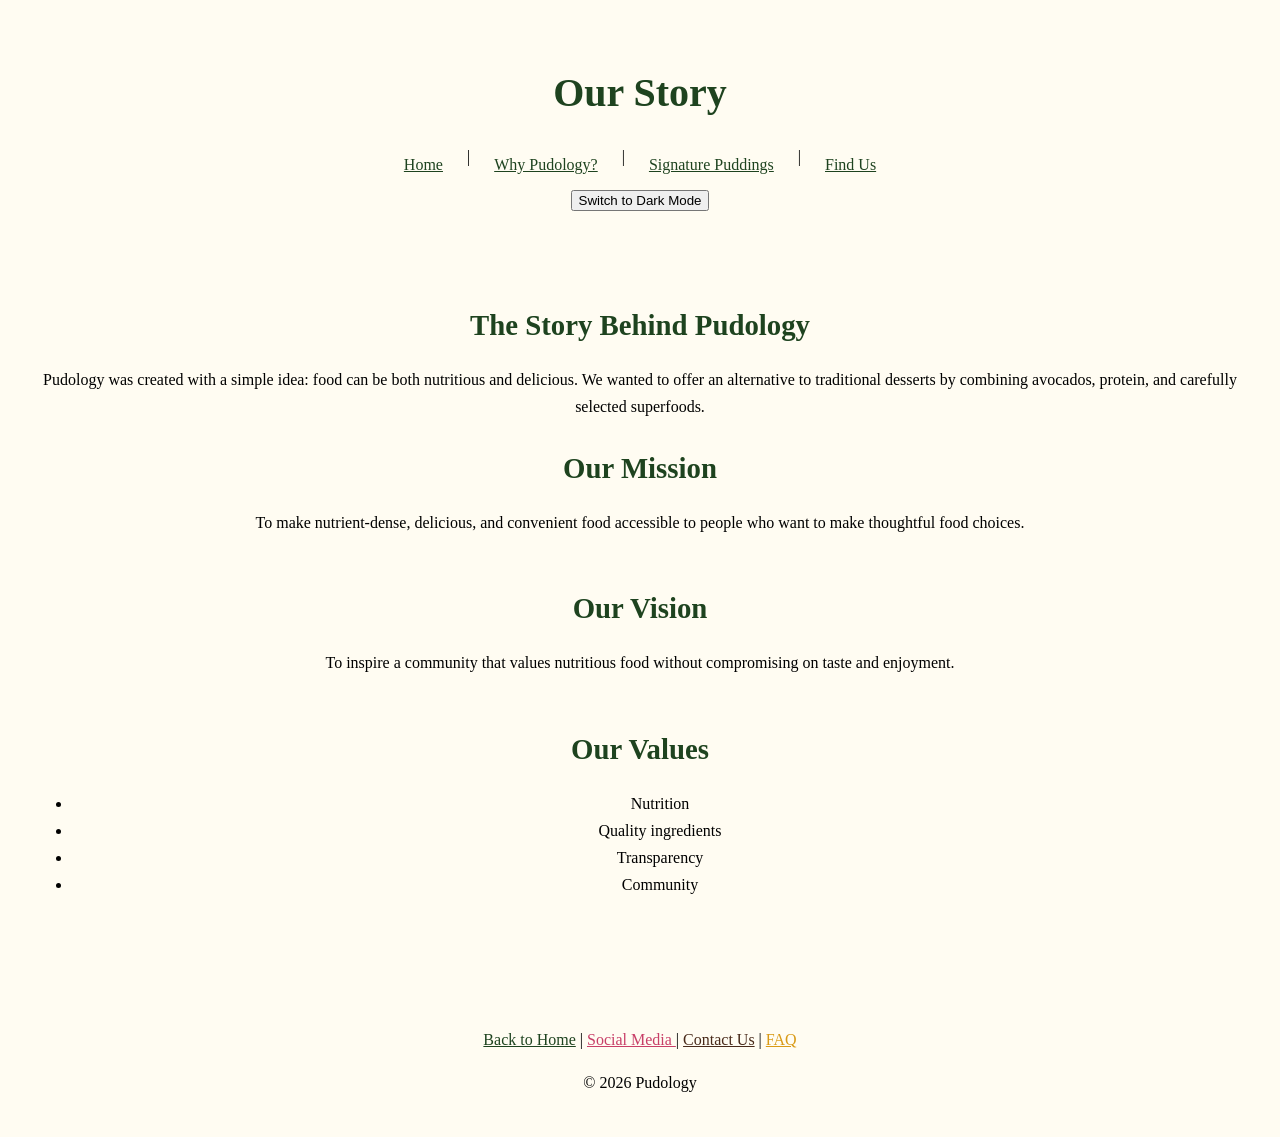
<file: about.html>
<!DOCTYPE html>
<html lang="en">
<head>
    <meta charset="UTF-8">
    <meta name="viewport" content="width=device-width, initial-scale=1.0">
    <title>Our Story | Pudology</title>
    <link rel="stylesheet" href="style.css">
</head>
<body>
    <header>
        <h1>Our Story</h1>
        <nav aria-label="Main navigation">
            <a href="index.html">Home</a> |
            <a href="why-pudology.html">Why Pudology?</a> |
            <a href="puddings.html">Signature Puddings</a> |
            <a href="locations.html">Find Us</a>
        </nav>
        
<button id="theme-toggle" type="button" hidden>
    Switch to Dark Mode
</button>

    </header>

    <main>
        <article>
            <h2>The Story Behind Pudology</h2>
            <p>
                Pudology was created with a simple idea:
                food can be both nutritious and delicious.
                We wanted to offer an alternative to
                traditional desserts by combining avocados,
                protein, and carefully selected superfoods.
            </p>

            <section>
                <h2>Our Mission</h2>
                <p>
                    To make nutrient-dense, delicious, and
                    convenient food accessible to people
                    who want to make thoughtful food choices.
                </p>
            </section>

            <section>
                <h2>Our Vision</h2>
                <p>
                    To inspire a community that values
                    nutritious food without compromising
                    on taste and enjoyment.
                </p>
            </section>

            <section>
                <h2>Our Values</h2>
                <ul>
                    <li>Nutrition</li>
                    <li>Quality ingredients</li>
                    <li>Transparency</li>
                    <li>Community</li>
                </ul>
            </section>
        </article>
    </main>

    <footer>
        <p>
            <a href="index.html">Back to Home</a> |
            <a href="https://www.instagram.com/enjoypudology/">
                Social Media
            </a> |
            <a href="contact.html">Contact Us</a> |
            <a href="faq.html">FAQ</a>
        </p>
        <p>&copy; 2026 Pudology</p>
    </footer>
    
   <script src="theme.js"></script>

</body>
    
</html>
</file>
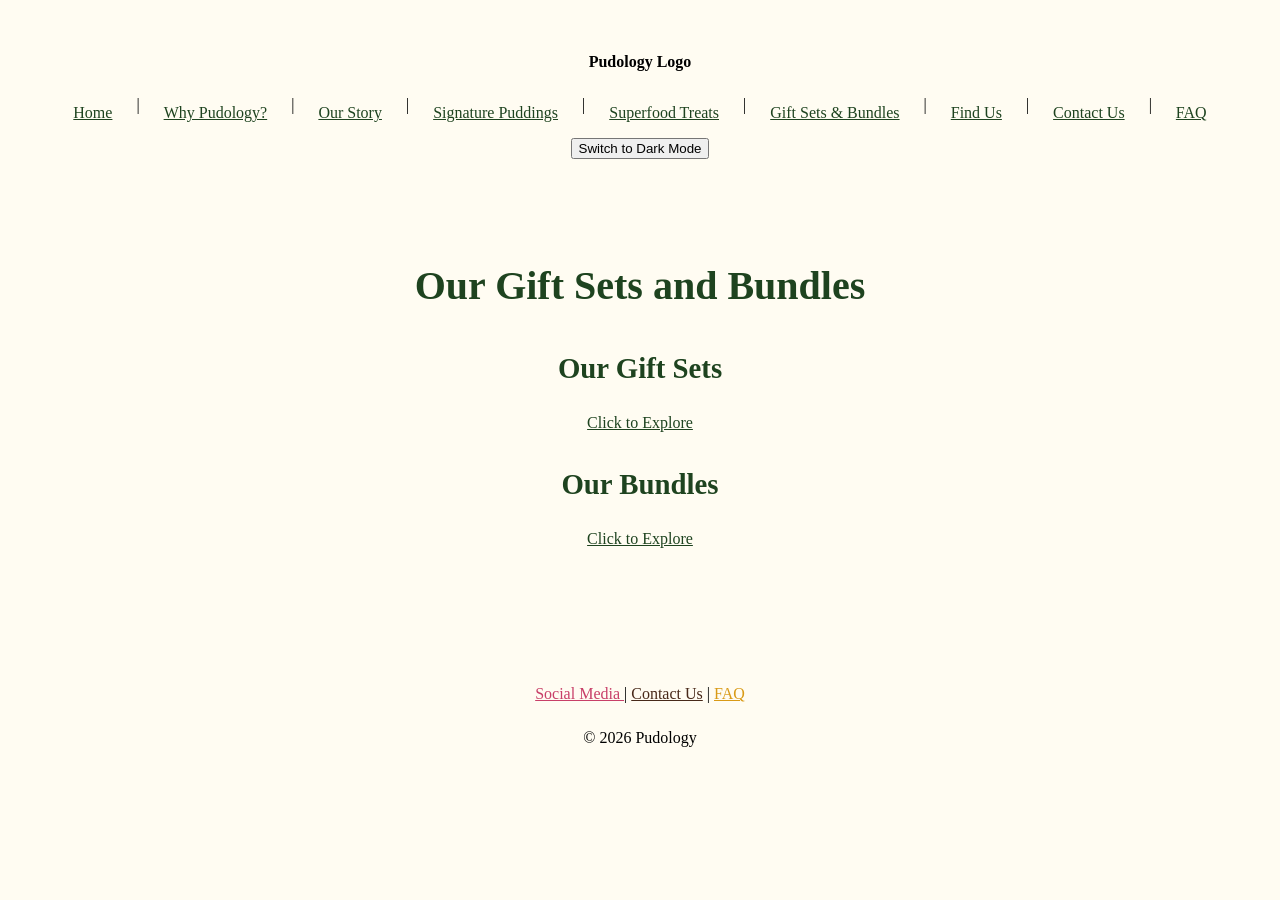
<file: bundles.html>
<!DOCTYPE html>
<html lang="en">
<head>
    <meta charset="UTF-8">
    <meta name="viewport" content="width=device-width, initial-scale=1.0">
    <title>Gift Sets &amp; Bundles | Pudology</title>
    <link rel="stylesheet" href="style.css">
</head>
<body>
    <header>
        <p><strong>Pudology Logo</strong></p>

        <nav aria-label="Main navigation">
            <a href="index.html">Home</a> |
            <a href="why-pudology.html">Why Pudology?</a> |
            <a href="about.html">Our Story</a> |
            <a href="puddings.html">Signature Puddings</a> |
            <a href="treats.html">Superfood Treats</a> |
            <a href="bundles.html">Gift Sets &amp; Bundles</a> |
            <a href="locations.html">Find Us</a> |
            <a href="contact.html">Contact Us</a> |
            <a href="faq.html">FAQ</a>
        </nav>
<button id="theme-toggle" type="button" hidden>
    Switch to Dark Mode
</button>
    </header>

    <main>
        <h1>Our Gift Sets and Bundles</h1>

        <section aria-label="Gift sets and bundles">
            <article>
                <h2>Our Gift Sets</h2>
                <p>
                    <a href="gift-sets.html">Click to Explore</a>
                </p>
            </article>

            <article>
                <h2>Our Bundles</h2>
                <p>
                    <a href="pudding-bundles.html">Click to Explore</a>
                </p>
            </article>
        </section>
    </main>

    <footer>
        <p>
            <a href="https://www.instagram.com/enjoypudology/">
                Social Media
            </a> |
            <a href="contact.html">Contact Us</a> |
            <a href="faq.html">FAQ</a>
        </p>
        <p>&copy; 2026 Pudology</p>
    </footer>
    <script src="theme.js"></script>
</body>
</html>
</file>
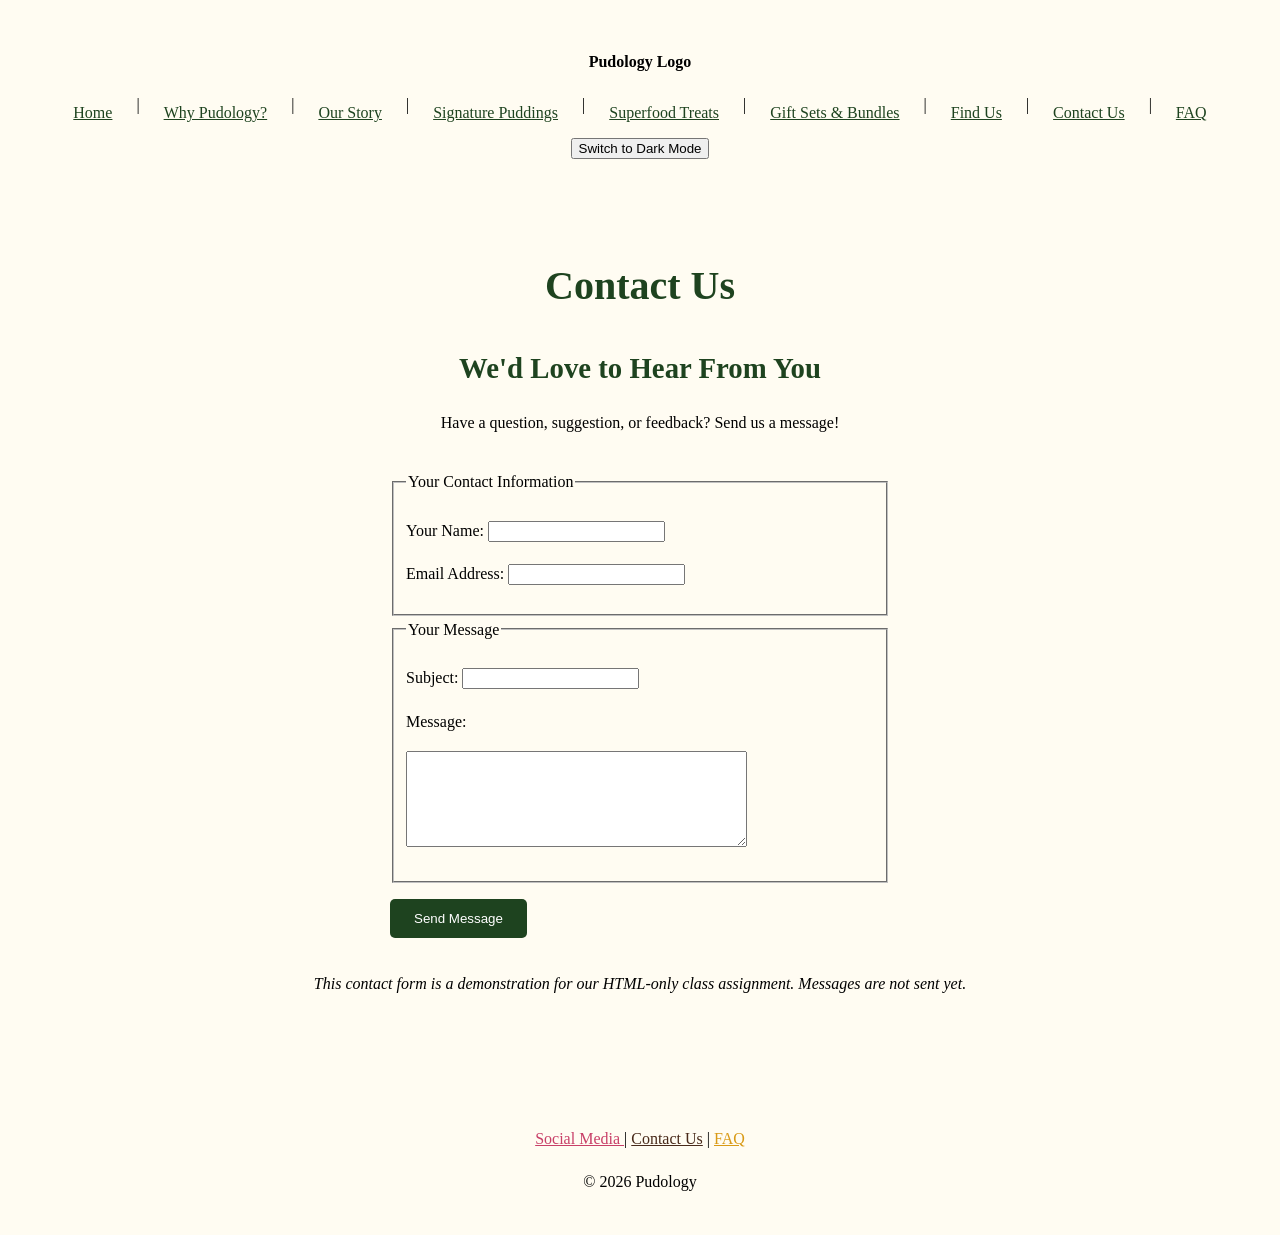
<file: contact.html>
<!DOCTYPE html>
<html lang="en">
<head>
    <meta charset="UTF-8">
    <meta name="viewport" content="width=device-width, initial-scale=1.0">
    <title>Contact Us | Pudology</title>
    <link rel="stylesheet" href="style.css">
</head>

<body>
    <header>
        <p><strong>Pudology Logo</strong></p>

        <nav aria-label="Main navigation">
            <a href="index.html">Home</a> |
            <a href="why-pudology.html">Why Pudology?</a> |
            <a href="about.html">Our Story</a> |
            <a href="puddings.html">Signature Puddings</a> |
            <a href="treats.html">Superfood Treats</a> |
            <a href="bundles.html">Gift Sets &amp; Bundles</a> |
            <a href="locations.html">Find Us</a> |
            <a href="contact.html">Contact Us</a> |
            <a href="faq.html">FAQ</a>
        </nav>
<button id="theme-toggle" type="button" hidden>
    Switch to Dark Mode
</button>
    </header>

    <main>
        <h1>Contact Us</h1>

        <section>
            <h2>We'd Love to Hear From You</h2>
            <p>
                Have a question, suggestion, or feedback?
                Send us a message!
            </p>

            <form action="#" method="get">
                <fieldset>
                    <legend>Your Contact Information</legend>

                    <p>
                        <label for="name">Your Name:</label>
                        <input type="text" id="name"
                               name="name" required>
                    </p>

                    <p>
                        <label for="email">Email Address:</label>
                        <input type="email" id="email"
                               name="email" required>
                    </p>
                </fieldset>

                <fieldset>
                    <legend>Your Message</legend>

                    <p>
                        <label for="subject">Subject:</label>
                        <input type="text" id="subject"
                               name="subject">
                    </p>

                    <p>
                        <label for="message">Message:</label>
                    </p>

                    <p>
                        <textarea id="message" name="message"
                                  rows="6" cols="40"
                                  required></textarea>
                    </p>
                </fieldset>

                <p>
                    <button type="submit">Send Message</button>
                </p>
            </form>

            <p>
                <em>
                    This contact form is a demonstration for
                    our HTML-only class assignment.
                    Messages are not sent yet.
                </em>
            </p>
        </section>
    </main>

    <footer>
        <p>
            <a href="https://www.instagram.com/enjoypudology/">
                Social Media
            </a> |
            <a href="contact.html">Contact Us</a> |
            <a href="faq.html">FAQ</a>
        </p>
        <p>&copy; 2026 Pudology</p>
    </footer>
    <script src="theme.js"></script>
</body>
</html>
</file>
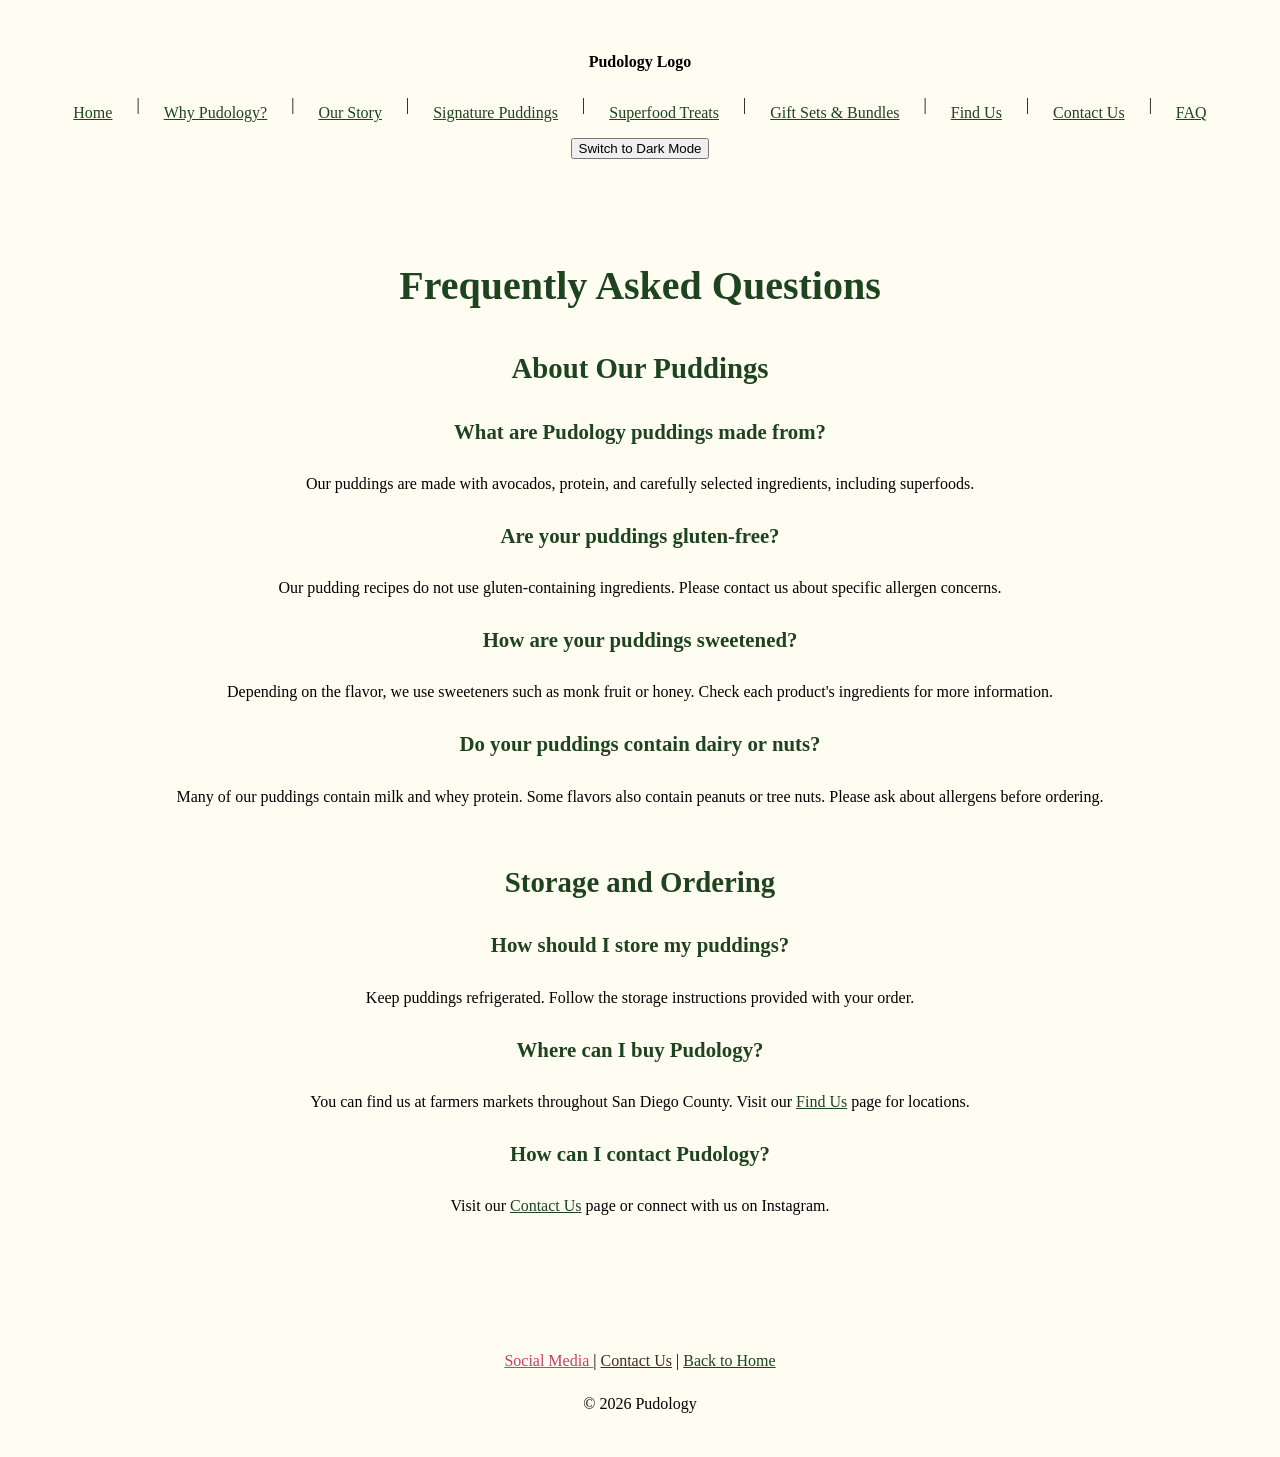
<file: faq.html>
<!DOCTYPE html>
<html lang="en">
<head>
    <meta charset="UTF-8">
    <meta name="viewport" content="width=device-width, initial-scale=1.0">
    <title>Frequently Asked Questions | Pudology</title>
    <link rel="stylesheet" href="style.css">
</head>

<body>
    <header>
        <p><strong>Pudology Logo</strong></p>

        <nav aria-label="Main navigation">
            <a href="index.html">Home</a> |
            <a href="why-pudology.html">Why Pudology?</a> |
            <a href="about.html">Our Story</a> |
            <a href="puddings.html">Signature Puddings</a> |
            <a href="treats.html">Superfood Treats</a> |
            <a href="bundles.html">Gift Sets &amp; Bundles</a> |
            <a href="locations.html">Find Us</a> |
            <a href="contact.html">Contact Us</a> |
            <a href="faq.html">FAQ</a>
        </nav>
<button id="theme-toggle" type="button" hidden>
    Switch to Dark Mode
</button>
    </header>

    <main>
        <h1>Frequently Asked Questions</h1>

        <section>
            <h2>About Our Puddings</h2>

            <article>
                <h3>What are Pudology puddings made from?</h3>
                <p>
                    Our puddings are made with avocados,
                    protein, and carefully selected ingredients,
                    including superfoods.
                </p>
            </article>

            <article>
                <h3>Are your puddings gluten-free?</h3>
                <p>
                    Our pudding recipes do not use
                    gluten-containing ingredients.
                    Please contact us about specific
                    allergen concerns.
                </p>
            </article>

            <article>
                <h3>How are your puddings sweetened?</h3>
                <p>
                    Depending on the flavor, we use
                    sweeteners such as monk fruit or honey.
                    Check each product's ingredients
                    for more information.
                </p>
            </article>

            <article>
                <h3>Do your puddings contain dairy or nuts?</h3>
                <p>
                    Many of our puddings contain milk
                    and whey protein. Some flavors also
                    contain peanuts or tree nuts.
                    Please ask about allergens before ordering.
                </p>
            </article>
        </section>

        <section>
            <h2>Storage and Ordering</h2>

            <article>
                <h3>How should I store my puddings?</h3>
                <p>
                    Keep puddings refrigerated.
                    Follow the storage instructions
                    provided with your order.
                </p>
            </article>

            <article>
                <h3>Where can I buy Pudology?</h3>
                <p>
                    You can find us at farmers markets
                    throughout San Diego County.
                    Visit our
                    <a href="locations.html">Find Us</a>
                    page for locations.
                </p>
            </article>

            <article>
                <h3>How can I contact Pudology?</h3>
                <p>
                    Visit our
                    <a href="contact.html">Contact Us</a>
                    page or connect with us on Instagram.
                </p>
            </article>
        </section>
    </main>

    <footer>
        <p>
            <a href="https://www.instagram.com/enjoypudology/">
                Social Media
            </a> |
            <a href="contact.html">Contact Us</a> |
            <a href="index.html">Back to Home</a>
        </p>
        <p>&copy; 2026 Pudology</p>
    </footer>
    <script src="theme.js"></script>
</body>
</html>
</file>
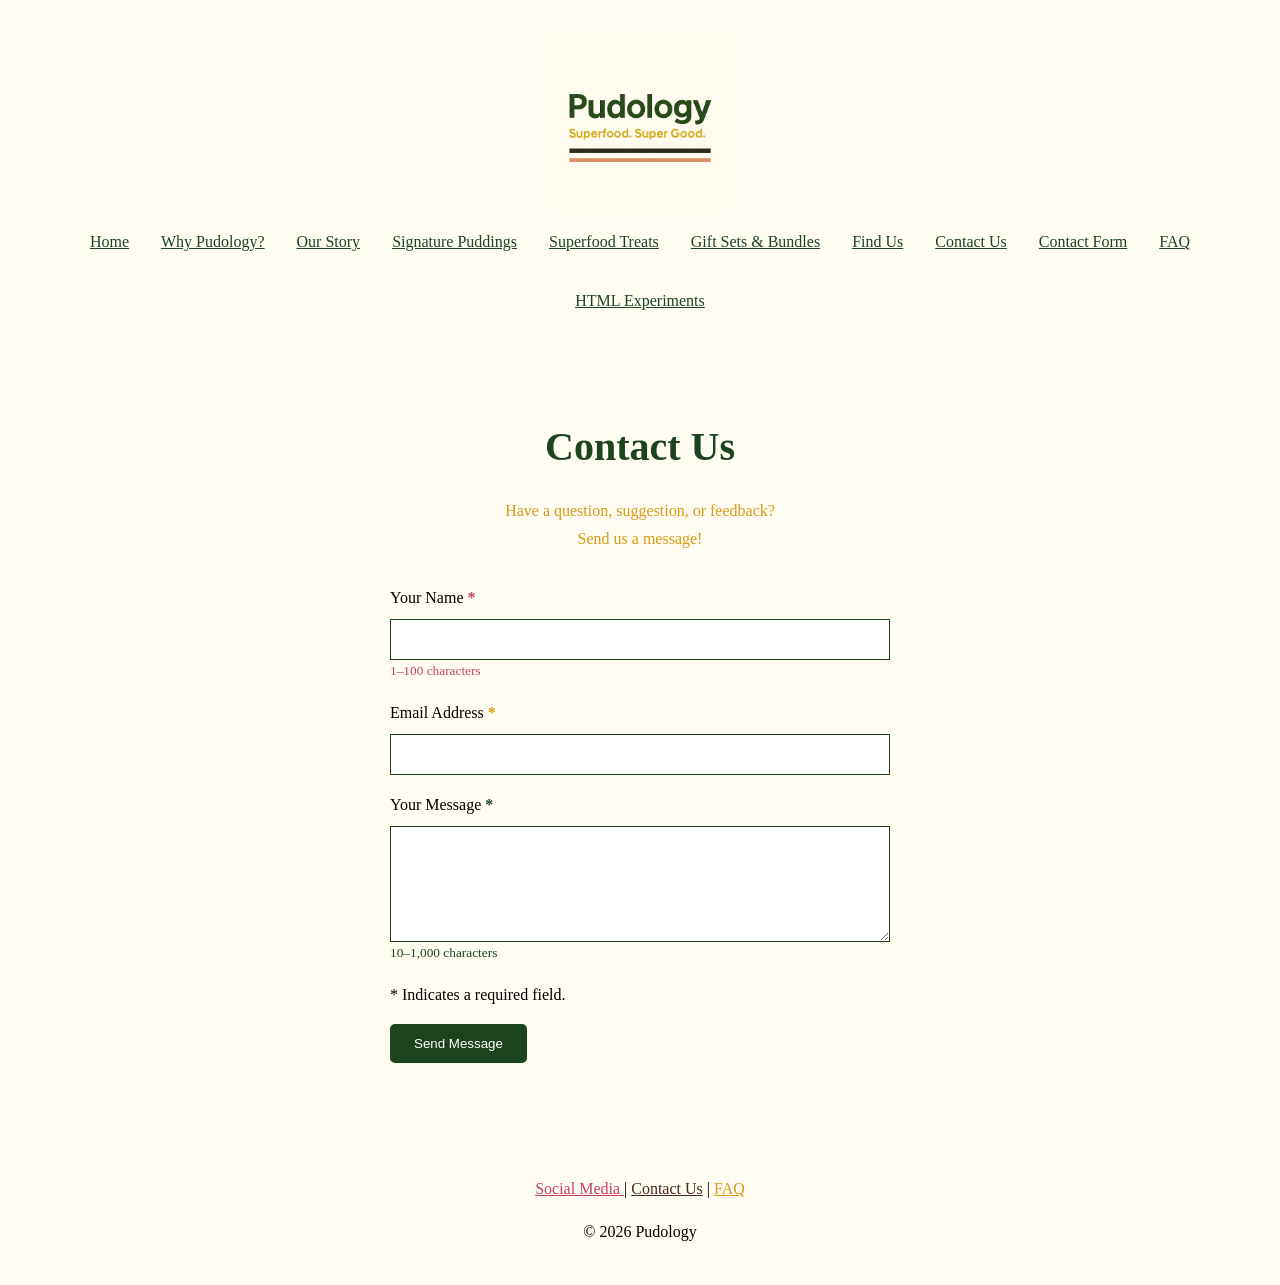
<file: form-no-js.html>
<!DOCTYPE html>
<html lang="en">
<head>
    <meta charset="UTF-8">
    <meta name="viewport" content="width=device-width, initial-scale=1.0">
    <title>Contact Us | Pudology</title>
    <link rel="stylesheet" href="style.css">
</head>

<body>
    <header>
        <img src="Media/logo%20with%20slogan.png"
             alt="Pudology logo" width="180">

        <nav aria-label="Main navigation">
            <a href="index.html">Home</a>
            <a href="why-pudology.html">Why Pudology?</a>
            <a href="about.html">Our Story</a>
            <a href="puddings.html">Signature Puddings</a>
            <a href="treats.html">Superfood Treats</a>
            <a href="bundles.html">Gift Sets &amp; Bundles</a>
            <a href="locations.html">Find Us</a>
            <a href="contact.html">Contact Us</a>
            <a href="form-no-js.html">Contact Form</a>
            <a href="faq.html">FAQ</a>
            <a href="experiments.html">HTML Experiments</a>
        </nav>
<button id="theme-toggle" type="button" hidden>
    Switch to Dark Mode
</button>
    </header>

    <main>
        <h1>Contact Us</h1>
        <p class="form-intro">
    Have a question, suggestion, or feedback?
    <span>Send us a message!</span>
</p>
    

        <form action="https://httpbin.org/post" method="post">
            <div class="form-group">
                <label for="name">
                    Your Name <span class="star-beet">*</span>
                </label>
                <input type="text" id="name" name="name" autocomplete="name" required minlength="1" maxlength="100">
                <small class="name-limit">1–100 characters</small>
            </div>

            <div class="form-group">
                <label for="email">
                    Email Address <span class="star-turmeric">*</span>
                </label>
                <input type="email" id="email" name="email" autocomplete="email" required>
            </div>

            <div class="form-group">
                <label for="comments">
                    Your Message <span class="star-avocado">*</span>
                </label>
                <textarea id="comments" name="comments" rows="6" required minlength="10" maxlength="1000"></textarea>
                <small class="comments-limit">10–1,000 characters</small>
            </div>
            <p>* Indicates a required field.</p>

            <input type="hidden" name="possible_bot" value="true">

            <button type="submit">Send Message</button>
        </form>
    </main>

    <footer>
        <p>
            <a href="https://www.instagram.com/enjoypudology/">
                Social Media
            </a> |
            <a href="contact.html">Contact Us</a> |
            <a href="faq.html">FAQ</a>
        </p>
        <p>&copy; 2026 Pudology</p>
    </footer>
</body>
</html>
</file>
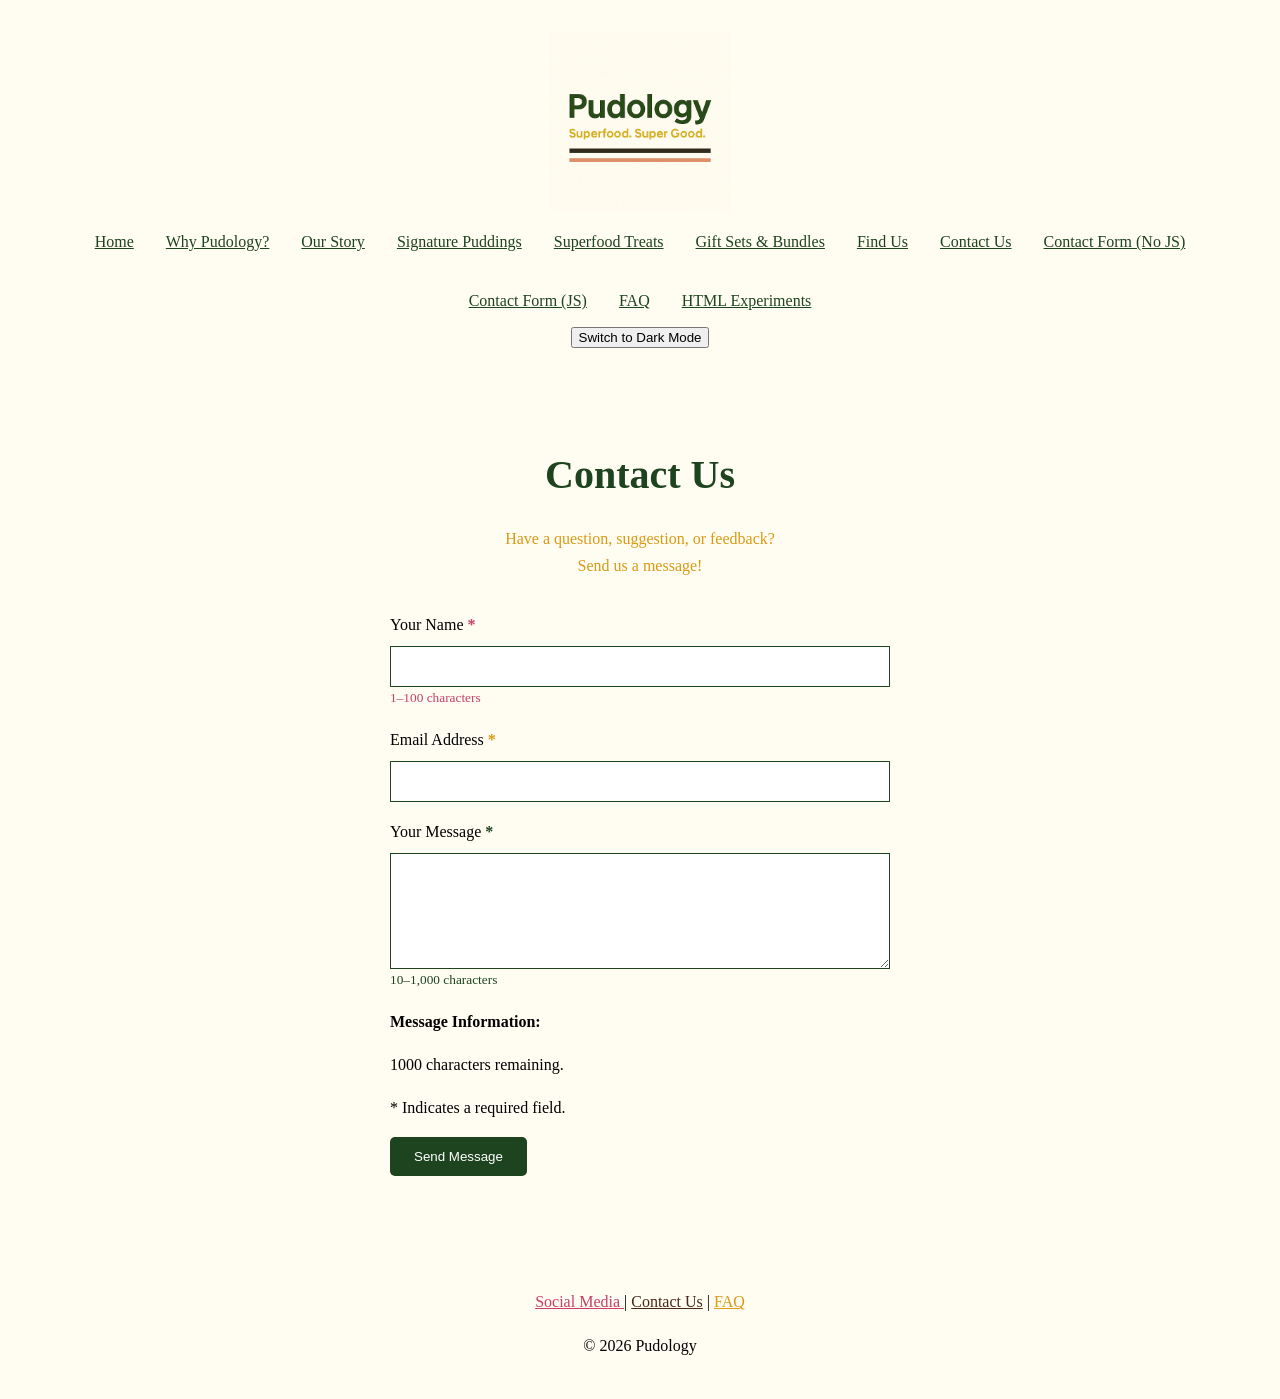
<file: form-with-js.html>
<!DOCTYPE html>
<html lang="en">
<head>
    <meta charset="UTF-8">
    <meta name="viewport" content="width=device-width, initial-scale=1.0">
    <title>Contact Us | Pudology</title>
    <link rel="stylesheet" href="style.css">
</head>

<body>
    <header>
        <img src="Media/logo%20with%20slogan.png"
             alt="Pudology logo" width="180">

        <nav aria-label="Main navigation">
            <a href="index.html">Home</a>
            <a href="why-pudology.html">Why Pudology?</a>
            <a href="about.html">Our Story</a>
            <a href="puddings.html">Signature Puddings</a>
            <a href="treats.html">Superfood Treats</a>
            <a href="bundles.html">Gift Sets &amp; Bundles</a>
            <a href="locations.html">Find Us</a>
            <a href="contact.html">Contact Us</a>
            <a href="form-no-js.html">Contact Form (No JS)</a>
            <a href="form-with-js.html">Contact Form (JS)</a>
            <a href="faq.html">FAQ</a>
            <a href="experiments.html">HTML Experiments</a>
        </nav>
<button id="theme-toggle" type="button" hidden>
    Switch to Dark Mode
</button>
    </header>

    <main>
        <h1>Contact Us</h1>
        <p class="form-intro">
    Have a question, suggestion, or feedback?
    <span>Send us a message!</span>
</p>
    

        <form action="https://httpbin.org/post" method="post">
            <div class="form-group">
                <label for="name">
                    Your Name <span class="star-beet">*</span>
                </label>
                <input type="text" id="name" name="name" autocomplete="name" required minlength="1" maxlength="100">
                <small class="name-limit">1–100 characters</small>
            </div>

            <div class="form-group">
                <label for="email">
                    Email Address <span class="star-turmeric">*</span>
                </label>
                <input type="email" id="email" name="email" autocomplete="email" required>
            </div>

            <div class="form-group">
                <label for="comments">
                    Your Message <span class="star-avocado">*</span>
                </label>
                <textarea id="comments" name="comments" rows="6" required minlength="10" maxlength="1000"></textarea>
                <small class="comments-limit">10–1,000 characters</small>
            </div>
            <div id="error-area" role="status" aria-live="polite" hidden>
    <strong>Form Errors:</strong>
    <ul id="error-list"></ul>
</div>

<div id="info-area" hidden>
    <strong>Message Information:</strong>
    <p id="character-counter" hidden></p>
</div>
            <p>* Indicates a required field.</p>

            <input type="hidden" name="possible_bot" value="true">

            <button type="submit">Send Message</button>
        </form>
    </main>

    <footer>
        <p>
            <a href="https://www.instagram.com/enjoypudology/">
                Social Media
            </a> |
            <a href="contact.html">Contact Us</a> |
            <a href="faq.html">FAQ</a>
        </p>
        <p>&copy; 2026 Pudology</p>
    </footer>
    <script src="theme.js"></script>
    <script src="form.js" defer></script>
</body>
</html>
</file>
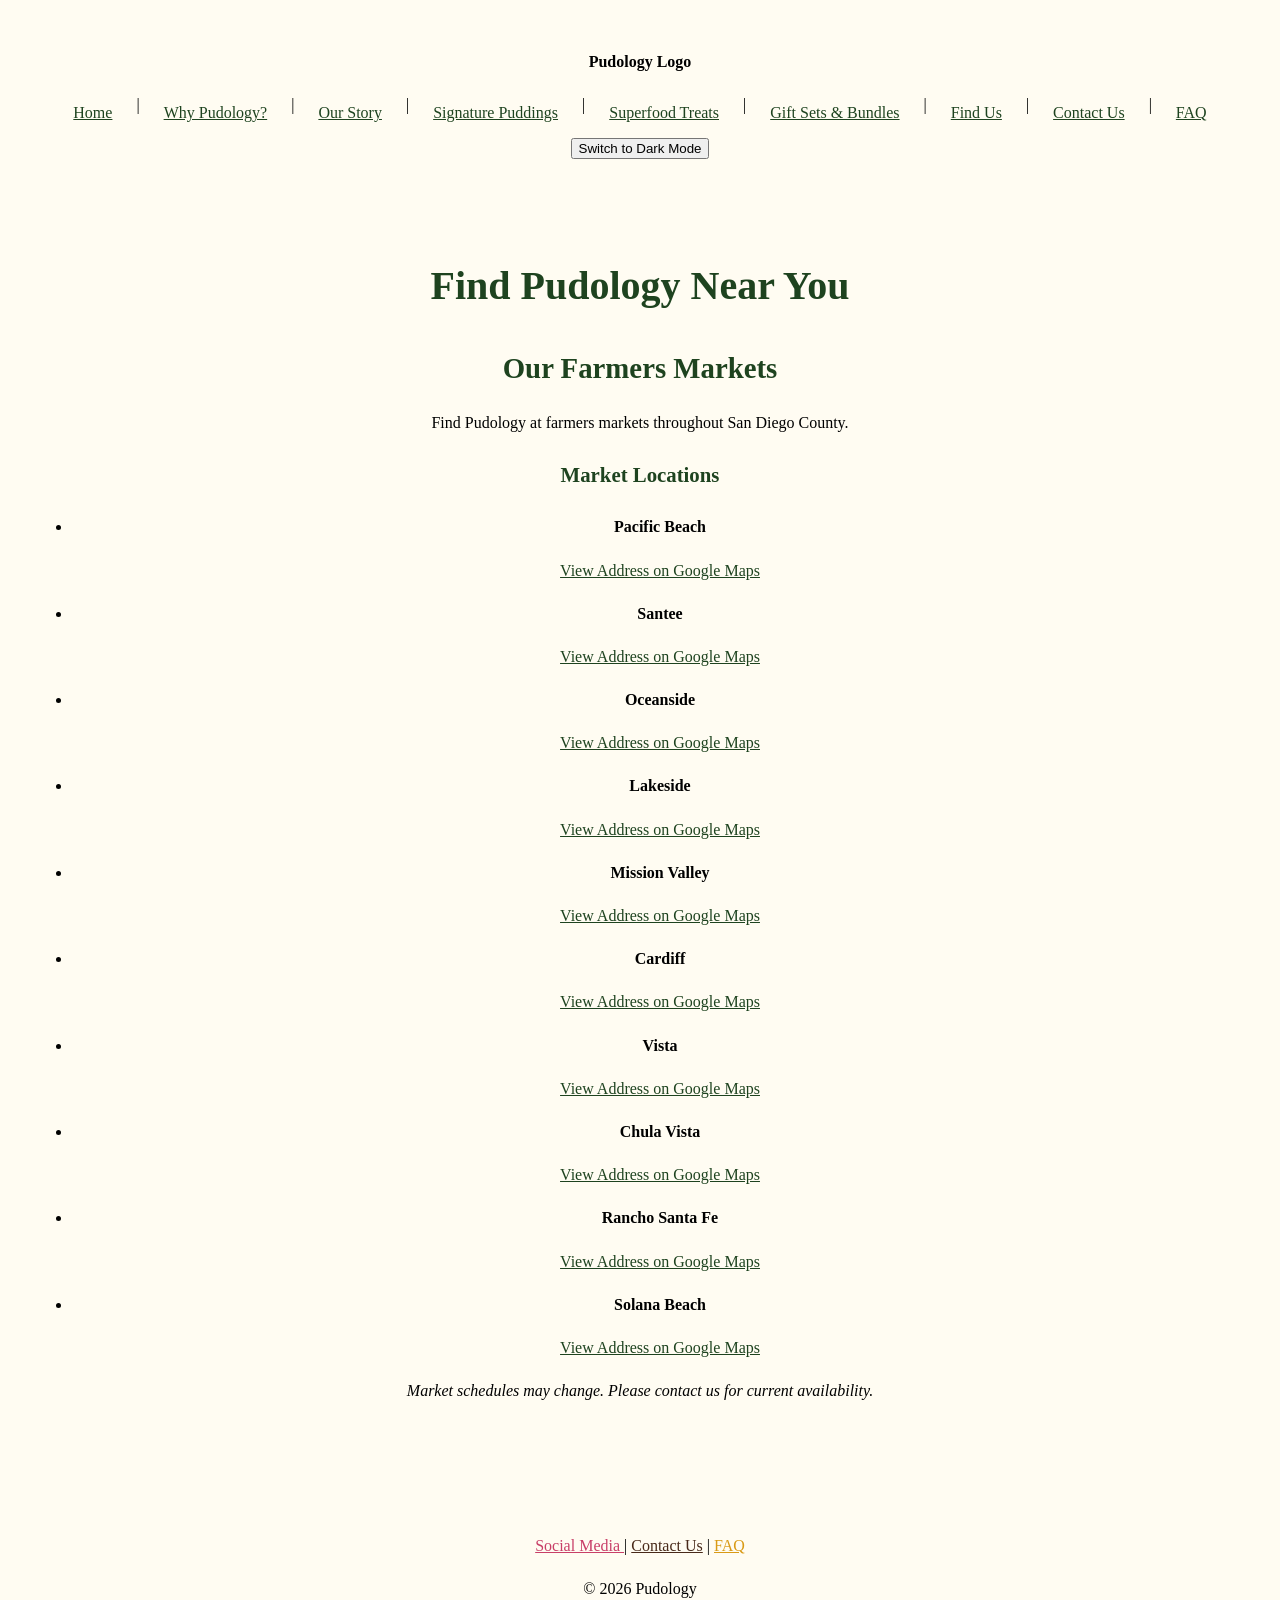
<file: locations.html>
<!DOCTYPE html>
<html lang="en">
<head>
    <meta charset="UTF-8">
    <meta name="viewport" content="width=device-width, initial-scale=1.0">
    <title>Find Us | Pudology</title>
    <link rel="stylesheet" href="style.css">
</head>

<body>
    <header>
        <p><strong>Pudology Logo</strong></p>

        <nav aria-label="Main navigation">
            <a href="index.html">Home</a> |
            <a href="why-pudology.html">Why Pudology?</a> |
            <a href="about.html">Our Story</a> |
            <a href="puddings.html">Signature Puddings</a> |
            <a href="treats.html">Superfood Treats</a> |
            <a href="bundles.html">Gift Sets &amp; Bundles</a> |
            <a href="locations.html">Find Us</a> |
            <a href="contact.html">Contact Us</a> |
            <a href="faq.html">FAQ</a>
        </nav>
<button id="theme-toggle" type="button" hidden>
    Switch to Dark Mode
</button>
    </header>

    <main>
        <h1>Find Pudology Near You</h1>

        <section>
            <h2>Our Farmers Markets</h2>

            <p>
                Find Pudology at farmers markets
                throughout San Diego County.
            </p>

            <h3>Market Locations</h3>

            <ul>
                <li>
                    <strong>Pacific Beach</strong>
                    <p>
                        <a href="https://www.google.com/maps/search/?api=1&amp;query=Pacific+Beach+Farmers+Market" target="_blank" rel="noopener noreferrer">
                            View Address on Google Maps
                        </a>
                    </p>
                </li>

                <li>
                    <strong>Santee</strong>
                    <p>
                        <a href="https://www.google.com/maps/search/?api=1&amp;query=Santee+Farmers+Market" target="_blank" rel="noopener noreferrer">
                            View Address on Google Maps
                        </a>
                    </p>
                </li>

                <li>
                    <strong>Oceanside</strong>
                    <p>
                        <a href="https://www.google.com/maps/search/?api=1&amp;query=Oceanside+Farmers+Market" target="_blank" rel="noopener noreferrer">
                            View Address on Google Maps
                        </a>
                    </p>
                </li>

                <li>
                    <strong>Lakeside</strong>
                    <p>
                        <a href="https://www.google.com/maps/search/?api=1&amp;query=Lakeside+Farmers+Market" target="_blank" rel="noopener noreferrer">
                            View Address on Google Maps
                        </a>
                    </p>
                </li>

                <li>
                    <strong>Mission Valley</strong>
                    <p>
                        <a href="https://www.google.com/maps/search/?api=1&amp;query=Mission+Valley+Farmers+Market" target="_blank" rel="noopener noreferrer">
                            View Address on Google Maps
                        </a>
                    </p>
                </li>

                <li>
                    <strong>Cardiff</strong>
                    <p>
                        <a href="https://www.google.com/maps/search/?api=1&amp;query=Cardiff+Farmers+Market" target="_blank" rel="noopener noreferrer">
                            View Address on Google Maps
                        </a>
                    </p>
                </li>

                <li>
                    <strong>Vista</strong>
                    <p>
                        <a href="https://www.google.com/maps/search/?api=1&amp;query=Vista+Farmers+Market" target="_blank" rel="noopener noreferrer">
                            View Address on Google Maps
                        </a>
                    </p>
                </li>

                <li>
                    <strong>Chula Vista</strong>
                    <p>
                        <a href="https://www.google.com/maps/search/?api=1&amp;query=Chula+Vista+Farmers+Market" target="_blank" rel="noopener noreferrer">
                            View Address on Google Maps
                        </a>
                    </p>
                </li>

                <li>
                    <strong>Rancho Santa Fe</strong>
                    <p>
                        <a href="https://www.google.com/maps/search/?api=1&amp;query=Rancho+Santa+Fe+Farmers+Market" target="_blank" rel="noopener noreferrer">
                            View Address on Google Maps
                        </a>
                    </p>
                </li>

                <li>
                    <strong>Solana Beach</strong>
                    <p>
                        <a href="https://www.google.com/maps/search/?api=1&amp;query=Solana+Beach+Farmers+Market" target="_blank" rel="noopener noreferrer">
                            View Address on Google Maps
                        </a>
                    </p>
                </li>
            </ul>

            <p>
                <em>
                    Market schedules may change.
                    Please contact us for current availability.
                </em>
            </p>
        </section>
    </main>

    <footer>
        <p>
            <a href="https://www.instagram.com/enjoypudology/">
                Social Media
            </a> |
            <a href="contact.html">Contact Us</a> |
            <a href="faq.html">FAQ</a>
        </p>

        <p>&copy; 2026 Pudology</p>
    </footer>
    <script src="theme.js"></script>
</body>
</html>
</file>
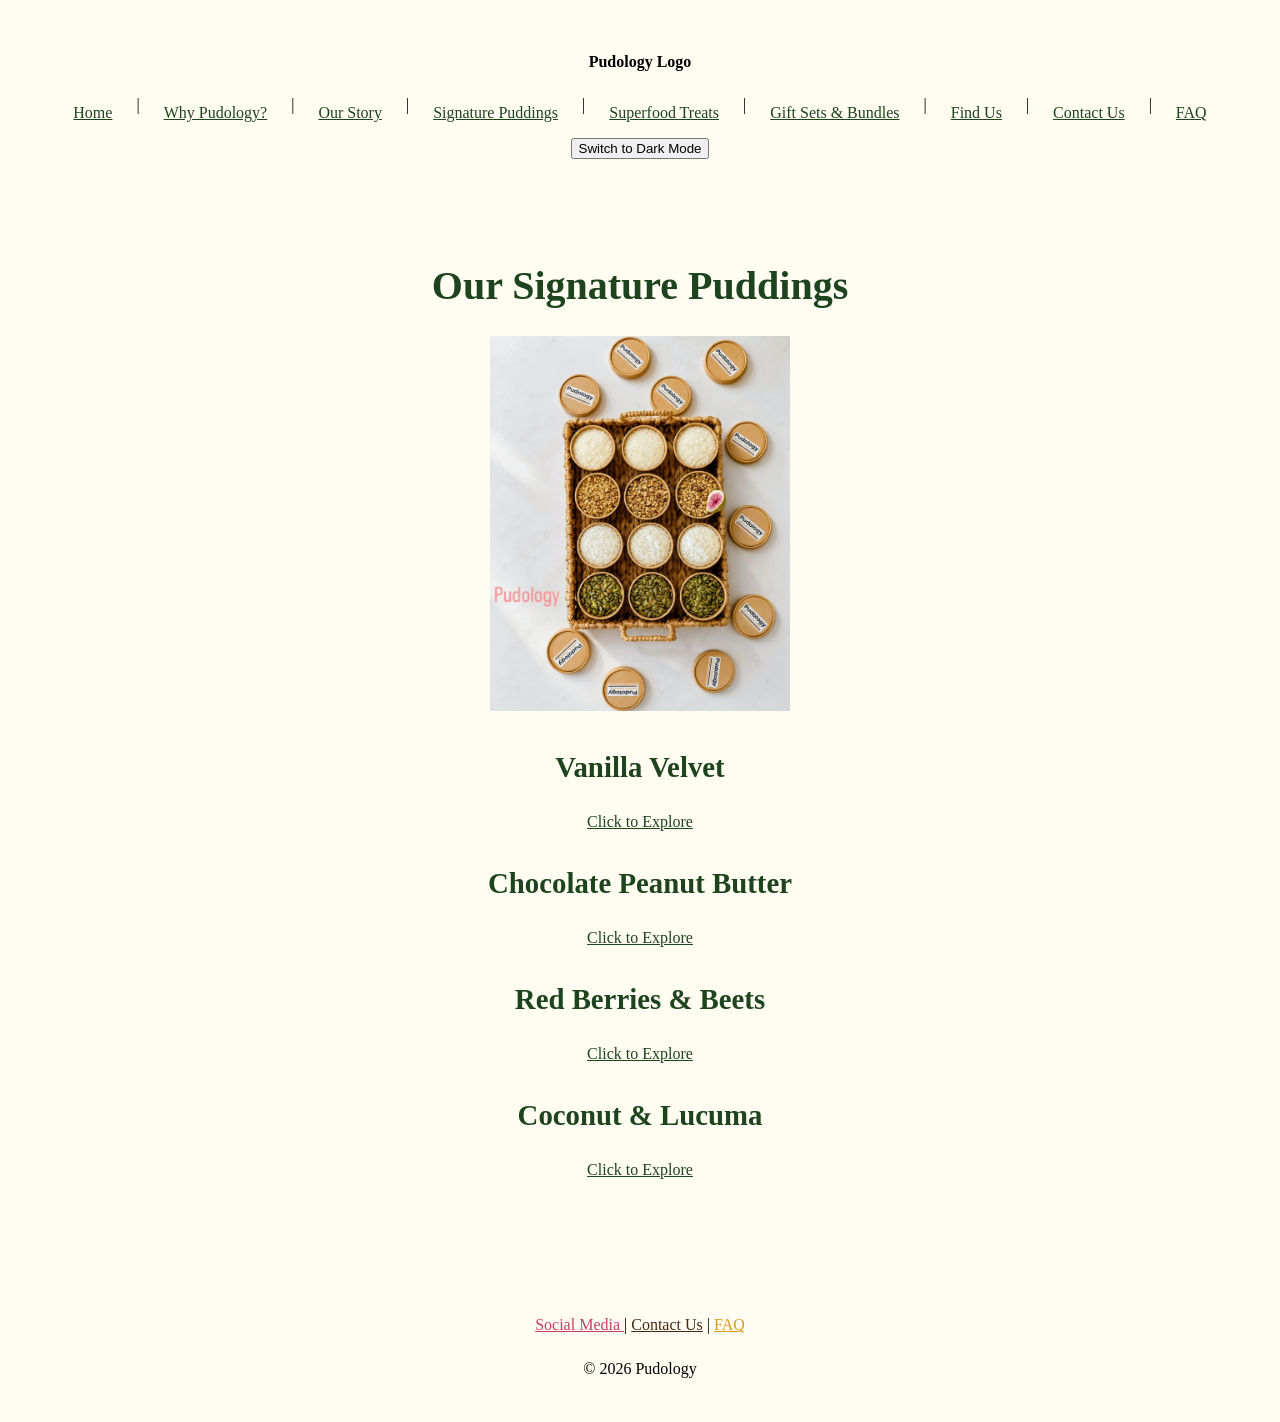
<file: puddings.html>
<!DOCTYPE html>
<html lang="en">

<head>
    <meta charset="UTF-8">
    <meta name="viewport" content="width=device-width, initial-scale=1.0">
    <title>Signature Puddings | Pudology</title>
    <link rel="stylesheet" href="style.css">
</head>

<body>
    <header>
        <p><strong>Pudology Logo</strong></p>

        <nav aria-label="Main navigation">
            <a href="index.html">Home</a> |
            <a href="why-pudology.html">Why Pudology?</a> |
            <a href="about.html">Our Story</a> |
            <a href="puddings.html">Signature Puddings</a> |
            <a href="treats.html">Superfood Treats</a> |
            <a href="bundles.html">Gift Sets &amp; Bundles</a> |
            <a href="locations.html">Find Us</a> |
            <a href="contact.html">Contact Us</a> |
            <a href="faq.html">FAQ</a>
        </nav>
<button id="theme-toggle" type="button" hidden>
    Switch to Dark Mode
</button>
    </header>

    <main>
        <h1>Our Signature Puddings</h1>
        <picture>
            <img src="Media/Pudology-Homepage.jpg" alt="Pudology protein avocado pudding" width="300">
        </picture>

        <section aria-label="Pudding flavors">

            <article>
                <h2>Vanilla Velvet</h2>
                <p>
                    <a href="#vanilla-details">Click to Explore</a>
                </p>
            </article>

            <article>
                <h2>Chocolate Peanut Butter</h2>
                <p>
                    <a href="#chocolate-details">Click to Explore</a>
                </p>
            </article>

            <article>
                <h2>Red Berries &amp; Beets</h2>
                <p>
                    <a href="#berries-details">Click to Explore</a>
                </p>
            </article>

            <article>
                <h2>Coconut &amp; Lucuma</h2>
                <p>
                    <a href="#coconut-details">Click to Explore</a>
                </p>
            </article>

        </section>
    </main>

    <footer>
        <p>
            <a href="https://www.instagram.com/enjoypudology/">
                Social Media
            </a> |
            <a href="contact.html">Contact Us</a> |
            <a href="faq.html">FAQ</a>
        </p>
        <p>&copy; 2026 Pudology</p>
    </footer>
    <script src="theme.js"></script>
</body>

</html>
</file>
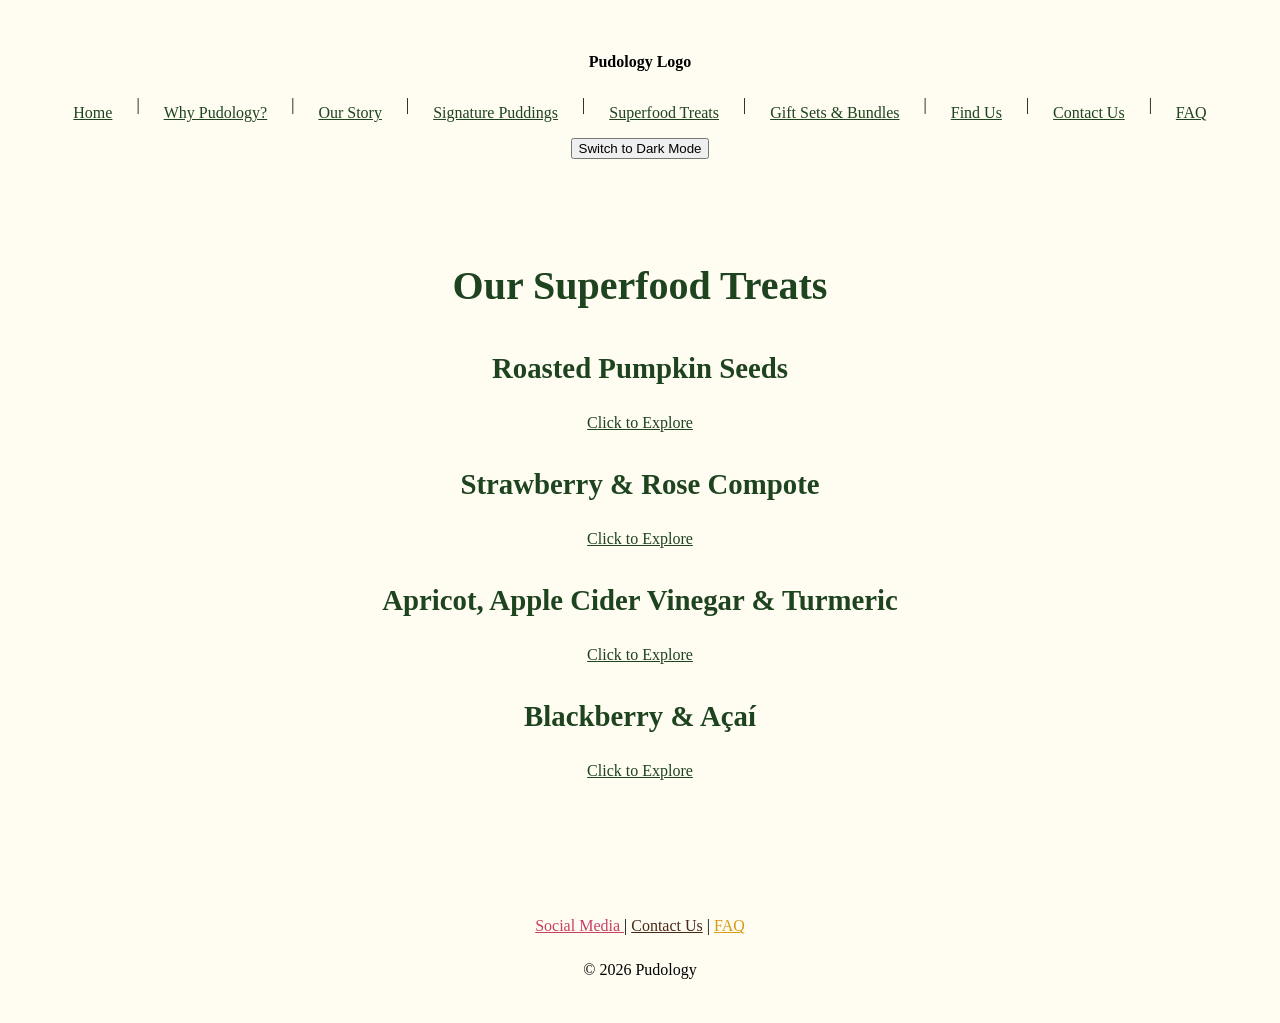
<file: treats.html>
<!DOCTYPE html>
<html lang="en">
<head>
    <meta charset="UTF-8">
    <meta name="viewport" content="width=device-width, initial-scale=1.0">
    <title>Superfood Treats | Pudology</title>
    <link rel="stylesheet" href="style.css">
</head>
<body>
    <header>
        <p><strong>Pudology Logo</strong></p>

        <nav aria-label="Main navigation">
            <a href="index.html">Home</a> |
            <a href="why-pudology.html">Why Pudology?</a> |
            <a href="about.html">Our Story</a> |
            <a href="puddings.html">Signature Puddings</a> |
            <a href="treats.html">Superfood Treats</a> |
            <a href="bundles.html">Gift Sets &amp; Bundles</a> |
            <a href="locations.html">Find Us</a> |
            <a href="contact.html">Contact Us</a> |
            <a href="faq.html">FAQ</a>
        </nav>
<button id="theme-toggle" type="button" hidden>
    Switch to Dark Mode
</button>
    </header>

    <main>
        <h1>Our Superfood Treats</h1>

        <section aria-label="Superfood treats">
            <article>
                <h2>Roasted Pumpkin Seeds</h2>
                <p>
                    <a href="pumpkin-seeds.html">Click to Explore</a>
                </p>
            </article>

            <article>
                <h2>Strawberry &amp; Rose Compote</h2>
                <p>
                    <a href="strawberry-rose.html">Click to Explore</a>
                </p>
            </article>

            <article>
                <h2>Apricot, Apple Cider Vinegar &amp; Turmeric</h2>
                <p>
                    <a href="apricot-turmeric.html">Click to Explore</a>
                </p>
            </article>

            <article>
                <h2>Blackberry &amp; Açaí</h2>
                <p>
                    <a href="blackberry-acai.html">Click to Explore</a>
                </p>
            </article>
        </section>
    </main>

    <footer>
        <p>
            <a href="https://www.instagram.com/enjoypudology/">
                Social Media
            </a> |
            <a href="contact.html">Contact Us</a> |
            <a href="faq.html">FAQ</a>
        </p>
        <p>&copy; 2026 Pudology</p>
    </footer>
    <script src="theme.js"></script>
</body>
</html>
</file>
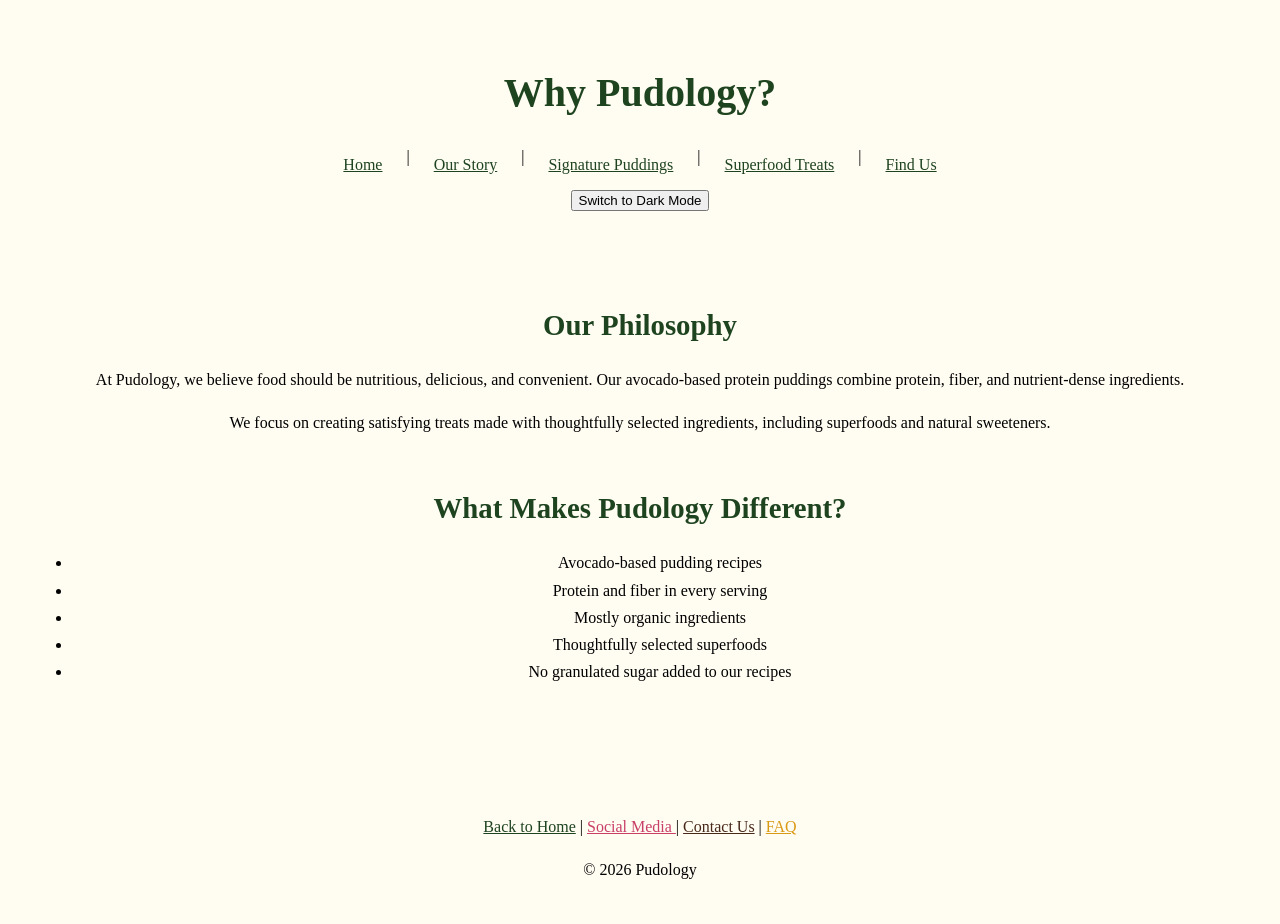
<file: why-pudology.html>
<!DOCTYPE html>
<html lang="en">
<head>
    <meta charset="UTF-8">
    <meta name="viewport" content="width=device-width, initial-scale=1.0">
    <title>Why Pudology? | Pudology</title>
    <link rel="stylesheet" href="style.css">
</head>
<body>
    <header>
        <h1>Why Pudology?</h1>
        <nav aria-label="Main navigation">
            <a href="index.html">Home</a> |
            <a href="about.html">Our Story</a> |
            <a href="puddings.html">Signature Puddings</a> |
            <a href="treats.html">Superfood Treats</a> |
            <a href="locations.html">Find Us</a>
        </nav>
<button id="theme-toggle" type="button" hidden>
    Switch to Dark Mode
</button>
    </header>

    <main>
        <section>
            <h2>Our Philosophy</h2>
            <p>
                At Pudology, we believe food should be
                nutritious, delicious, and convenient.
                Our avocado-based protein puddings combine
                protein, fiber, and nutrient-dense ingredients.
            </p>
            <p>
                We focus on creating satisfying treats
                made with thoughtfully selected ingredients,
                including superfoods and natural sweeteners.
            </p>
        </section>

        <section>
            <h2>What Makes Pudology Different?</h2>
            <ul>
                <li>Avocado-based pudding recipes</li>
                <li>Protein and fiber in every serving</li>
                <li>Mostly organic ingredients</li>
                <li>Thoughtfully selected superfoods</li>
                <li>No granulated sugar added to our recipes</li>
            </ul>
        </section>
    </main>

    <footer>
        <p>
            <a href="index.html">Back to Home</a> |
            <a href="https://www.instagram.com/enjoypudology/">
                Social Media
            </a> |
            <a href="contact.html">Contact Us</a> |
            <a href="faq.html">FAQ</a>
        </p>
        <p>&copy; 2026 Pudology</p>
    </footer>
    <script src="theme.js"></script>
</body>
</html>
</file>
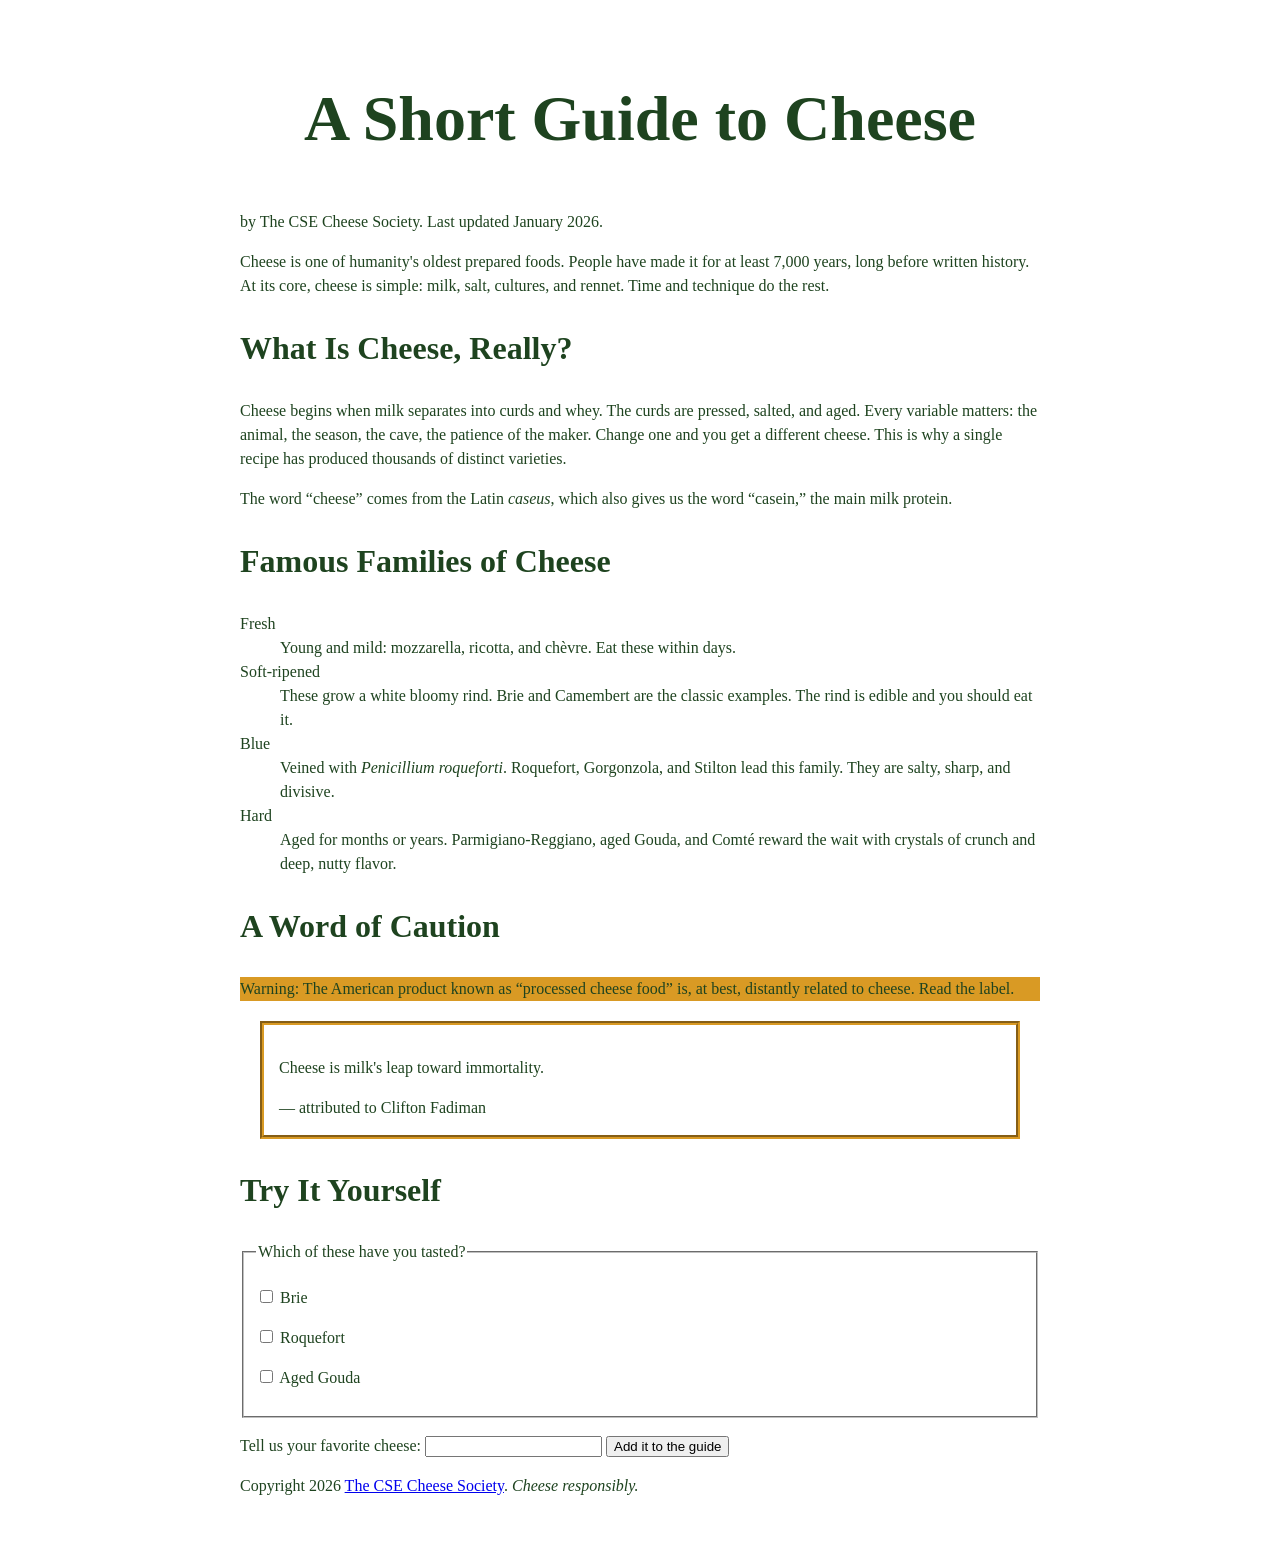
<file: part1/cheese.html>
<!DOCTYPE html>
<html lang="en">
<head>
  <meta charset="UTF-8">
  <meta name="viewport" content="width=device-width, initial-scale=1">
  <title>A Short Guide to Cheese</title>
  <link rel="stylesheet" href="cheese.css">
</head>
<body>
  <header>
    <h1>A Short Guide to Cheese</h1>
    <p>by The CSE Cheese Society. Last updated <time datetime="2026-01">January 2026</time>.</p>
  </header>

  <main>
    <article>
      <p>Cheese is one of humanity's oldest prepared foods. People have made
      it for at least 7,000 years, long before written history. At its core,
      cheese is simple: milk, salt, cultures, and rennet. Time and technique
      do the rest.</p>

      <section>
        <h2>What Is Cheese, Really?</h2>
        <p>Cheese begins when milk separates into curds and whey. The curds
        are pressed, salted, and aged. Every variable matters: the animal,
        the season, the cave, the patience of the maker. Change one and you
        get a different cheese. This is why a single recipe has produced
        thousands of distinct varieties.</p>
        <p>The word <q>cheese</q> comes from the Latin
        <span class="latin" lang="la">caseus</span>, which also gives us the word
        <q>casein,</q> the main milk protein.</p>
      </section>

      <section>
        <h2>Famous Families of Cheese</h2>

        <dl>
          <dt>Fresh</dt>
          <dd>Young and mild: mozzarella, ricotta, and
          <span lang="fr">chèvre</span>. Eat these within days.</dd>

          <dt>Soft-ripened</dt>
          <dd>These grow a white bloomy rind. Brie and Camembert are the
          classic examples. The rind is edible and you should eat it.</dd>

          <dt>Blue</dt>
          <dd>Veined with <span class="latin" lang="la">Penicillium
          roqueforti</span>. Roquefort, Gorgonzola, and Stilton lead this
          family. They are salty, sharp, and divisive.</dd>

          <dt>Hard</dt>
          <dd>Aged for months or years. Parmigiano-Reggiano, aged Gouda,
          and <span lang="fr">Comté</span> reward the wait with crystals
          of crunch and deep, nutty flavor.</dd>
        </dl>
      </section>

      <section>
        <h2>A Word of Caution</h2>
        <p id="warning">Warning: The American product known as
        <q>processed cheese food</q> is, at best, distantly related to
        cheese. Read the label.</p>

        <blockquote>
          <p>Cheese is milk's leap toward immortality.</p>
          <footer>— attributed to Clifton Fadiman</footer>
        </blockquote>
      </section>

      <section>
        <h2>Try It Yourself</h2>
        <form>
          <fieldset>
            <legend>Which of these have you tasted?</legend>
            <p><input type="checkbox" id="c-brie" name="tasted" value="brie">
               <label for="c-brie">Brie</label></p>
            <p><input type="checkbox" id="c-roquefort" name="tasted" value="roquefort">
               <label for="c-roquefort">Roquefort</label></p>
            <p><input type="checkbox" id="c-gouda" name="tasted" value="gouda">
               <label for="c-gouda">Aged Gouda</label></p>
          </fieldset>
          <p>
            <label for="fav">Tell us your favorite cheese:</label>
            <input type="text" id="fav" name="favorite">
            <button type="submit">Add it to the guide</button>
          </p>
        </form>
      </section>
    </article>
  </main>
  <footer>
    <p>Copyright 2026 <a href="https://example.com/cheese-society">The CSE
    Cheese Society</a>. <em>Cheese responsibly.</em></p>
  </footer>
</body>
</html>
</file>
<file: style.css>
/* Syrine Mekni - Pudology website - HW3 Part 2 */
/* set variables */
:root {
    --avocado-green: #1E431F;
    --cream: #FFFCF2;
    --turmeric-gold: #D99A16;
    --beet-pink: #C83F68;
    --spirulina-blue: #0047A1;
    --light-avocado-green: #7F963D;
    --cacao-brown: #482919;
    
    /* Light theme */
    --terracotta: #B65F46;
    --page-bg: var(--cream);
    --page-text: black;
    --heading-color: var(--avocado-green);
    --link-color: var(--avocado-green);
    --input-bg: white;
    --input-text: black;
    --input-border: var(--avocado-green);

}


body {
    background-color: var(--page-bg);
    color: var(--page-text);
    font-family: Georgia, serif;
    font-size: 1rem;
    line-height: 1.7;
    margin: 0;
    padding: 0;
}


/*center all the content page */
header, main, footer {
    text-align: center;
}
nav {
    display: flex;
    flex-wrap: wrap;
    justify-content: center;
    gap: 1rem;
}

/* Make all headers green */
h1, h2, h3 {
    color: var(--heading-color);
}
/* set headers size */
h1 {
    font-size: 2.5rem;
    margin-bottom: 1rem;
}

h2 {
    font-size: 1.8rem;
    margin-bottom: 1rem;
}

h3 {
    font-size: 1.3rem;
}

p {
    margin-bottom: 1rem;
}


header {
    padding: 32px;
}

main {
    padding: 32px;
}

section {
    margin-bottom: 3rem;
}

footer {
    padding: 32px;
}
nav a {
    padding: 0.5em;
}
/* use root variable in Footer */ 
/* Social Media link */
footer a[href*="instagram"] {
    color: var(--beet-pink);
}

/* Contact Us link */
footer a[href*="contact"] {
    color: var(--cacao-brown);
}

/* FAQ link */
footer a[href*="faq"] {
    color: var(--turmeric-gold);
}

/* Switch to vertical layout on mobile */
@media (max-width: 640px) {
    nav {
        flex-direction: column;
        gap: 0.5rem;
        align-items: center;
    }
}
/* Make video fit in 357px */
video {
    max-width: 100%;
    height: auto;
}

/* Descendant combinator: pad all navigation links */
nav a {
    padding: 0.5em;
}

/* Child combinator: pad every paragraph insde the footer*/
footer > p {
    margin-bottom: 0.5rem;
}


a:hover {
    color: var(--link-color);
}

a:focus-visible {
    outline: 3px solid var(--heading-color);
}


pudology-holiday {
            display: block;
            color: #1E431F;
            border: 3px solid #C62828;
            padding: 15px;
        }

/* HW4 Part 1 - Contact Form */

form {
    max-width: 500px;
    margin: 2rem auto;
    text-align: left;
}

.form-group {
    display: flex;
    flex-direction: column;
    margin-bottom: 1rem;
}

.form-group label {
    margin-bottom: 0.5rem;
}

.form-group input,
.form-group textarea {
    width: 100%;
    box-sizing: border-box;
    padding: 0.75rem;
    border: 1px solid var(--input-border);
    background-color: var(--input-bg);
    color: var(--input-text);
}

.form-group input:focus-visible,
.form-group textarea:focus-visible,
form button:focus-visible {
    outline: 3px solid var(--turmeric-gold);
    outline-offset: 2px;
}

form button {
    background-color: var(--avocado-green);
    color: white;
    padding: 0.75rem 1.5rem;
    border: none;
    border-radius: 5px;
    cursor: pointer;
}

form button:hover {
    background-color: var(--cacao-brown);
}

/* HW4 Part 2 - Required Field Stars */

.star-beet {
    color: var(--beet-pink);
    font-weight: bold;
}

.star-turmeric {
    color:var(--turmeric-gold);
    font-weight: bold;
}

.star-avocado {
    color: var(--avocado-green);
    font-weight: bold;
}

.name-limit {
    color: var(--beet-pink);
}

.comments-limit {
    color: var(--avocado-green);
}

.form-intro {
    color: var(--turmeric-gold);
    text-align: center;
}

.form-intro span {
    display: block;
}


/* HW4 Part 2 - Form Validation */

.form-group input:user-invalid,
.form-group textarea:user-invalid {
    border-color: var(--terracotta);
}

.form-group input:user-valid,
.form-group textarea:user-valid {
    border-color: var(--avocado-green);
}

/* Part 4 - setting Dark Theme */
[data-theme="dark"] {
    --page-bg: var(--cacao-brown);
    --page-text: var(--cream);
    --heading-color: var(--turmeric-gold);
    --link-color: var(--turmeric-gold);
    --input-bg: #382116;
    --input-text: var(--cream);
    --input-border: var(--turmeric-gold);
    --terracotta: #FF9A80;
}

[data-theme="dark"] .comments-limit,
[data-theme="dark"] .star-avocado {
    color: #A8D68D;
}


body a {
    color: var(--link-color);
}

/* Smooth transition between light and dark themes */
::view-transition-old(root),
::view-transition-new(root) {
    animation-duration: 3s;
    animation-timing-function: ease-in-out;
}

/* Respect users who prefer reduced motion */
@media (prefers-reduced-motion: reduce) {
    ::view-transition-old(root),
    ::view-transition-new(root) {
        animation-duration: 0.01ms;
    }
}


#character-counter.warning {
    color: var(--terracotta);
    font-weight: bold;
}

[data-theme="dark"] footer a[href*="contact"] {
    color: var(--cream);
}
</file>
<file: part1/cheese.css>
/* Syrine Mekni
   Repository: https://github.com/SyrineMekni/cse134b-hw3
*/

body {
    font-family: Georgia, serif;
    color: #1E431F;
    line-height: 1.5;
}

h1 {
    font-size: 4rem;
}

h2 {
    font-size: 2rem;
}
.latin {
    font-style: italic;
}

#warning {
    background-color: #D99A24;
}
body {
    max-width: 800px;
    margin-left: auto;
    margin-right: auto;
    padding: 20px;
}
blockquote {
    border: 4px groove #D99A24;
    margin: 20px;
    padding: 15px;
}
a:hover {
    color: #D99A24;
}
a:focus, 
input:focus,
button:focus {
    outline: 3px solid #1E431F;
    outline-offset: 3px ;
}

/* Cascade in action */
/* The second rule wins because it comes after the first rule, so it overrides it.  */

h1 {
    text-align: left;
}

h1 {
    text-align: center;
}
</file>
